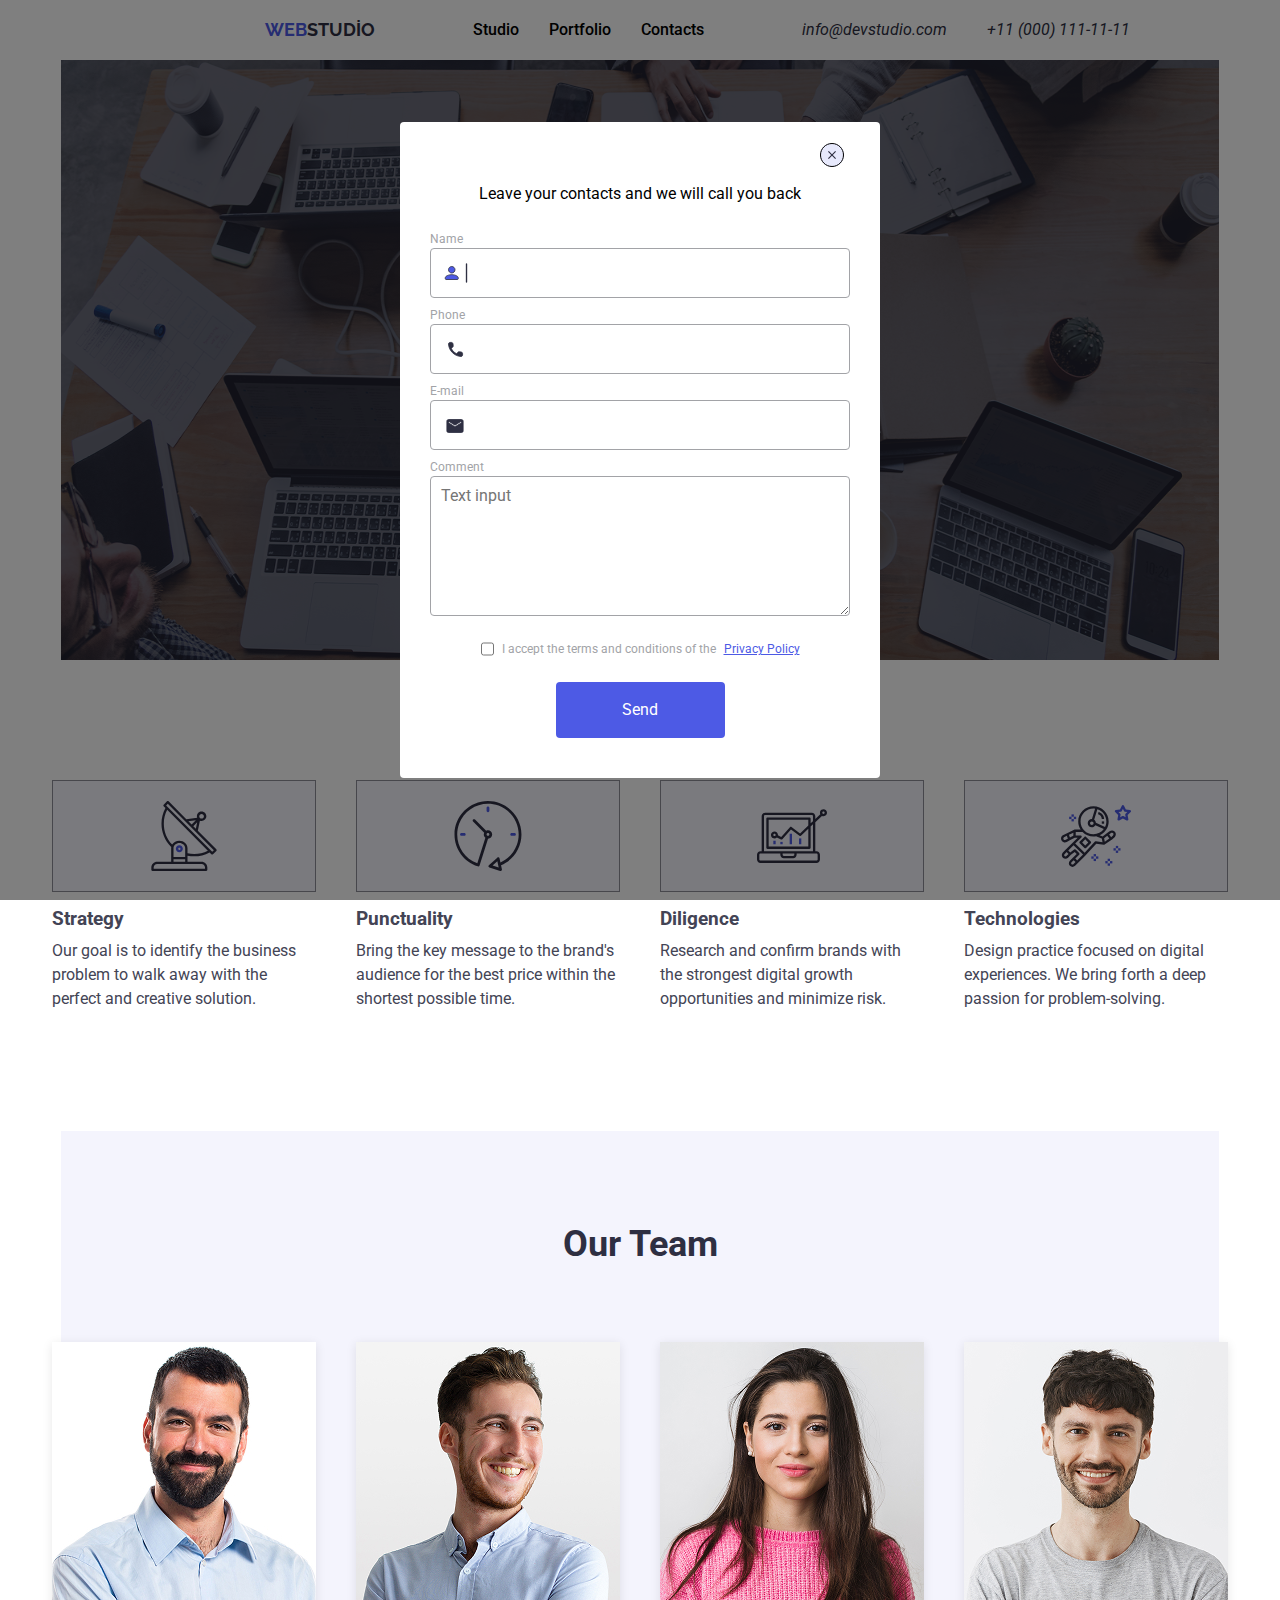
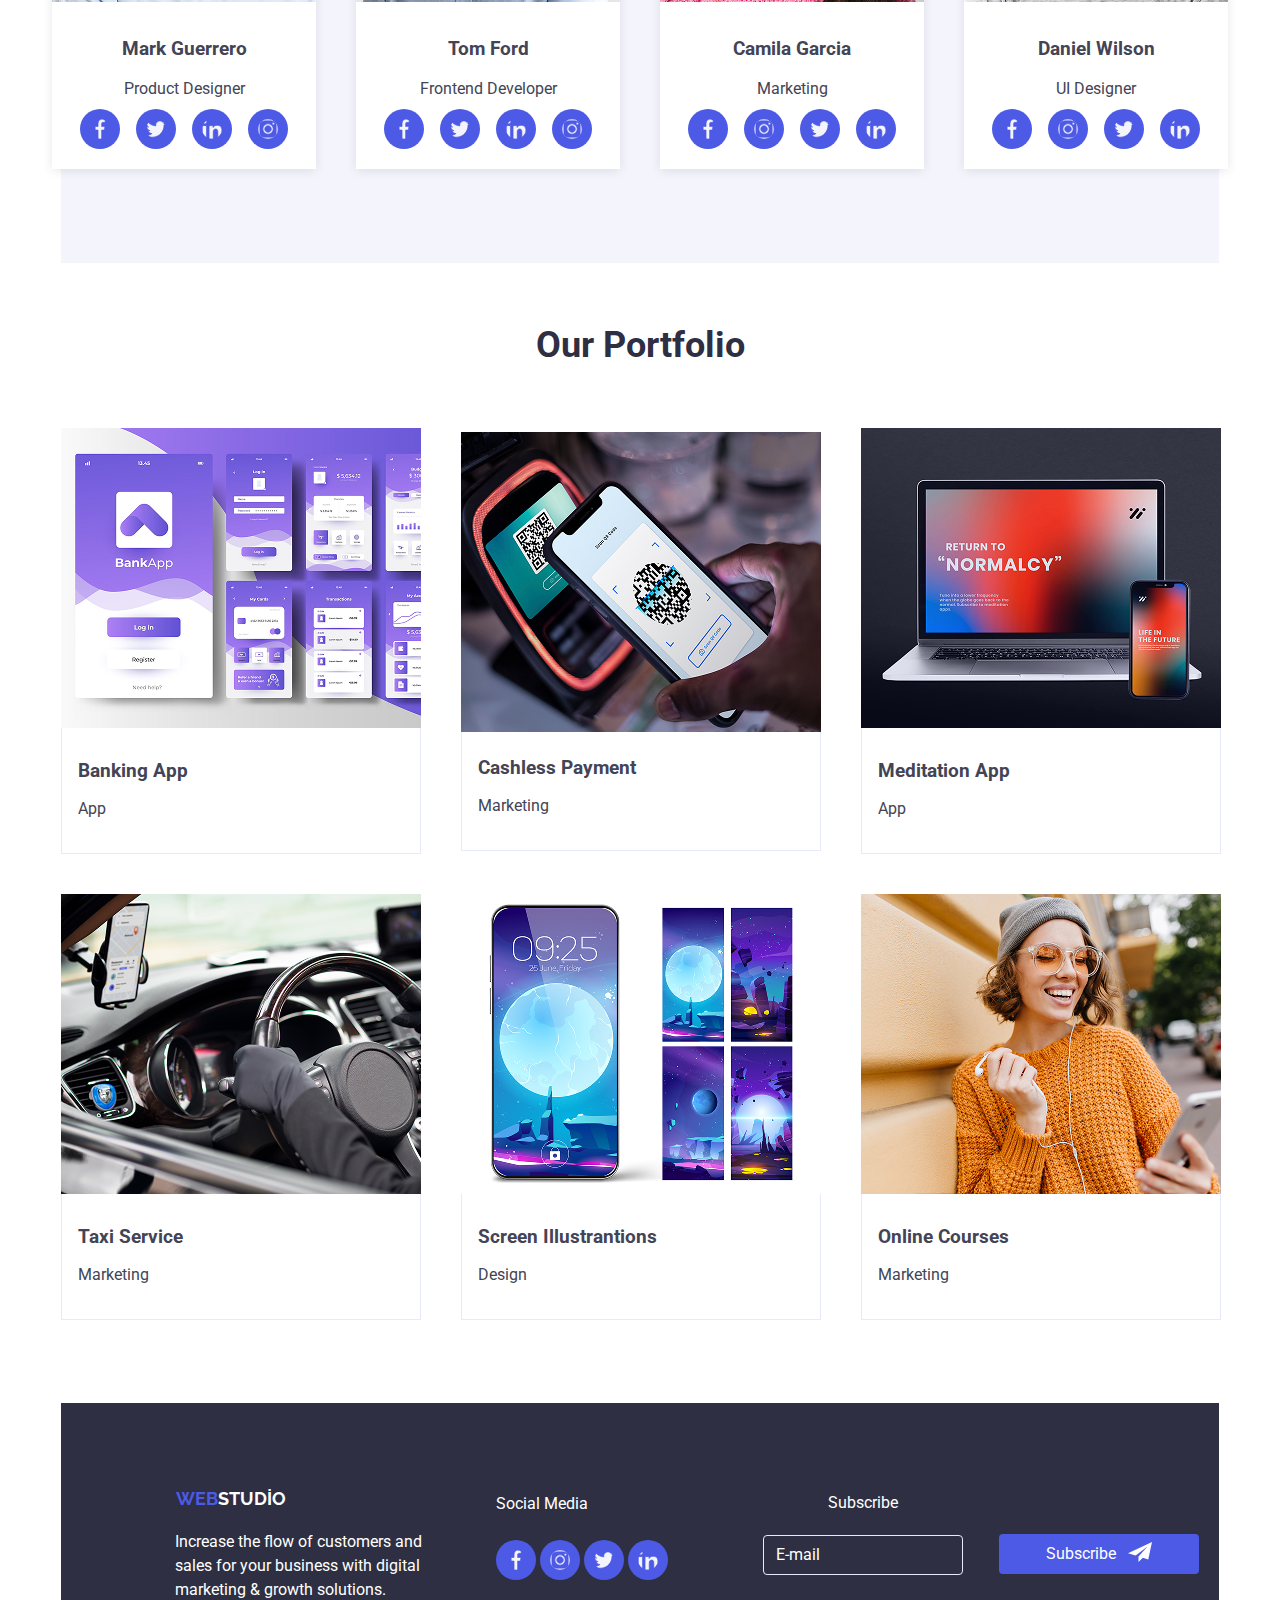
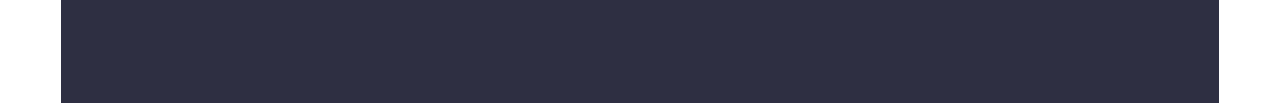
<file: index.html>
<!DOCTYPE html>
<html lang="en">
<head>
  <meta charset="UTF-8" />
  <meta name="viewport" content="width=device-width, initial-scale=1.0" />
  <title>goit-markup-hw-04</title>
  <link rel="stylesheet"
    href="https://cdnjs.cloudflare.com/ajax/libs/modern-normalize/3.0.1/modern-normalize.min.css" />
  <link rel="preconnect" href="https://fonts.googleapis.com">
  <link rel="preconnect" href="https://fonts.gstatic.com" crossorigin>
  <link
    href="https://fonts.googleapis.com/css2?family=Raleway:ital,wght@0,100..900;1,100..900&family=Roboto:ital,wght@0,100..900;1,100..900&display=swap"
    rel="stylesheet">
  <link rel="stylesheet" href="./css/styles.css" />
</head>

<body>
  <div class="container">
  <header>
    <!--logo alanı-->
    <a class="logo" href="/"><span>WEB</span>STUDİO</a>
    <!--logo bitti-->
    <!--menü alanı-->
    <nav>
      <ul class="menu">
        <li class="st"><a href="#">Studio </a></li>
        <li class="port"><a href="#">Portfolio</a></li>
        <li class="cont"><a href="#">Contacts</a></li>
      </ul>
    </nav>
    <!--menü bitti-->
    <!--iletişim-->
    <address>
      <ul>
        <li><a href="#">info@devstudio.com</a></li>
        <li><a href="#">+11 (000) 111-11-11</a></li>
      </ul>
    </address>
    
  </header>
  <main>
    <section class="hero">
      <img class="hero-image" src="./images/people.png" alt="people">
      <h1 class="hero-title">
        Effective Solutions <br />
        for Your Business
      </h1>
      <button class="button">Order Service</button>
    </section>
    <section class="categories">
  <ul class="categories-list">
    <li>
      <div class="category-item-container">
        <div class="icon-container">
                <svg class="icon icon-antenna">
                  <use xlink:href="./images/symbol-defs.svg#icon-antenna"></use>
                </svg>
        <h3>Strategy</h3>
        <p>
          Our goal is to identify the business problem to walk away with the
          perfect and creative solution.
        </p>
      </div>
    </li>
    <li>
      <div class="category-item-container">
        <div class="icon-container">
                <svg class="icon icon-clock">
                  <use xlink:href="./images/symbol-defs.svg#icon-clock"></use>
                </svg>
        <h3>Punctuality</h3>
        <p>
          Bring the key message to the brand's audience for the best price
          within the shortest possible time.
        </p>
        </div>
      </div>
    </li>
    <li>
      <div class="category-item-container">
        <div class="icon-container">
         <svg class="icon icon-diagram">
        <use xlink:href="./images/symbol-defs.svg#icon-diagram"></use>
        </svg>
        <h3>Diligence</h3>
        <p>
          Research and confirm brands with the strongest digital growth
          opportunities and minimize risk.
        </p>
      </div>
      </div>
    </li>
    <li>
      <div class="category-item-container">
        <div class="icon-container">
          <svg class="icon icon-astronaut">
            <use xlink:href="./images/symbol-defs.svg#icon-astronaut"></use>
          </svg>
        <h3>Technologies</h3>
        <p>
          Design practice focused on digital experiences. We bring forth a
          deep passion for problem-solving.
        </p>
        </div>
      </div>
    </li>
  </ul>
</section>
    <section class="team" >
      <h2>Our Team</h2>
      <ul>
        <li>
          <img src="./images/img.jpg" alt="Mark Guerrero" width="264" />
          <div class="teamcontent">
            <h3>Mark Guerrero</h3>
          <p>Product Designer</p>
          <div class="social">
            <svg class="icon icon-facebook">
              <use xlink:href="./images/symbol-defs.svg#icon-facebook"></use>
            </svg>
            <svg class="icon icon-twitter">
              <use xlink:href="./images/symbol-defs.svg#icon-twitter"></use>
            </svg>
            <svg class="icon icon-linkedin">
              <use xlink:href="./images/symbol-defs.svg#icon-linkedin"></use>
            </svg>
            <svg class="icon icon-instagram">
              <use xlink:href="./images/symbol-defs.svg#icon-instagram"></use>
            </svg>
          </div>
      </div>
        </li>
        <li>
          <img src="./images/img(1).jpg" alt="Tom Ford" width="264" />
          <div class="teamcontent">
          <h3>Tom Ford</h3>
          <p>Frontend Developer</p>
          <div class="social">
            <svg class="icon icon-facebook">
              <use xlink:href="/images/symbol-defs.svg#icon-facebook"></use>
            </svg>
            <svg class="icon icon-twitter">
              <use xlink:href="/images/symbol-defs.svg#icon-twitter"></use>
            </svg>
            <svg class="icon icon-linkedin">
              <use xlink:href="/images/symbol-defs.svg#icon-linkedin"></use>
            </svg>
            <svg class="icon icon-instagram">
              <use xlink:href="/images/symbol-defs.svg#icon-instagram"></use>
            </svg>
            </div>
          </div>
          
        </li>
        <li>
          <img src="./images/img(3).jpg" alt="Camila Garcia" width="264" />
          <div class="teamcontent">
          <h3>Camila Garcia</h3>
          <p>Marketing</p>
          <div class="social">
            <svg class="icon icon-facebook">
              <use xlink:href="/images/symbol-defs.svg#icon-facebook"></use>
            </svg>
            <svg class="icon icon-instagram">
              <use xlink:href="/images/symbol-defs.svg#icon-instagram"></use>
            </svg>
            <svg class="icon icon-twitter">
              <use xlink:href="/images/symbol-defs.svg#icon-twitter"></use>
            </svg>
            <svg class="icon icon-linkedin">
              <use xlink:href="/images/symbol-defs.svg#icon-linkedin"></use>
            </svg>
          </div>
          </div>
        </li>
        <li>
          <img src="./images/img(2).jpg" alt="Daniel Wilson" width="264" />
          <div class="teamcontent">
          <h3>Daniel Wilson</h3>
          <p>UI Designer</p>
          <div class="social">
            <svg class="icon icon-facebook">
              <use xlink:href="/images/symbol-defs.svg#icon-facebook"></use>
            </svg>
            <svg class="icon icon-instagram">
              <use xlink:href="/images/symbol-defs.svg#icon-instagram"></use>
            </svg>
            <svg class="icon icon-twitter">
              <use xlink:href="/images/symbol-defs.svg#icon-twitter"></use>
            </svg>
            <svg class="icon icon-linkedin">
              <use xlink:href="/images/symbol-defs.svg#icon-linkedin"></use>
            </svg>
          </div>
          </div>
          
        </li>
      </ul>
    </section>
    <section class="portfolio" >
      <h2>Our Portfolio</h2>
      <ul>
        <li>
          <img src="./images/img(6).jpg" alt="Banking App" width="360" height="300" />
          <div class="content">
          <h3>Banking App</h3>
          <p>App</p></div>
          
        </li>
        <li>
          <div class="normal">
          <img src="./images/img(7).jpg" class="normal" alt="Cashless Payment" width="360" height="300" />
          <div class="hover">
            <p>14 Stylish and User-Friendly App Design Concepts · Task Manager App · Calorie Tracker App · Exotic Fruit Ecommerce App · Cloud Storage App </p>
          </div>
          </div>
          <div class="content">
          <h3>Cashless Payment</h3>
          <p>Marketing</p>
          </div>
        </li>
        <li>
          <img src="./images/img(8).jpg" alt="Meditation App" width="360" height="300" />
          <div class="content">
          <h3>Meditation App</h3>
          <p>App</p>
          </div>
        </li>
      
        <li>
          <img src="./images/img(9).jpg" alt="Taxi Service" width="360" height="300"/>
          <div class="content">
          <h3>Taxi Service</h3>
          <p>Marketing</p>
          </div>
        </li>
        <li>
          <img src="./images/img(10).jpg" alt="Screen Illustrantions" width="360" height="300" />
          <div class="content">
          <h3>Screen Illustrantions</h3>
          <p>Design</p>
          </div>
        </li>
        <li>
          <img src="./images/img(11).jpg" alt="Online Courses" width="360" height="300" />
          <div class="content">
          <h3>Online Courses</h3>
          <p>Marketing</p>
          </div>
        </li>
      </ul>
    </section>
  </main>
  <footer>
    <div class="logo-footer-logo">
    <a class="logo footer-logo" href="/"><span>WEB</span>STUDİO</a>
    </div>
    <div class="end">
      <div class="footer-text">
      <p>
      Increase the flow of customers and sales for your business with digital
      marketing & growth solutions.
    </p>
      </div>
      <div class="p-social">
        <p>Social Media</p>
      <div class="footericons">
        <svg class="icon icon-facebook">
          <use xlink:href="./images/symbol-defs.svg#icon-facebook"></use>
        </svg>
        <svg class="icon icon-instagram">
          <use xlink:href="./images/symbol-defs.svg#icon-instagram"></use>
        </svg>
        <svg class="icon icon-twitter">
          <use xlink:href="./images/symbol-defs.svg#icon-twitter"></use>
        </svg>
        <svg class="icon icon-linkedin">
          <use xlink:href="./images/symbol-defs.svg#icon-linkedin"></use>
        </svg>
      </div>
      </div>
      <div class="footer-form">
        <div class="footer-form-up">
          <label for="email">Subscribe</label>  
          <input type="email" name="email" placeholder="E-mail" />
        </div>
        <button type="submit">Subscribe</button>
        </div>
      </form>
      </div>
    </footer>
<div class="backdrop is-open">
<div class="form">
  <p>Leave your contacts and we will call you back</p>
  <div class="close-icon">
    <svg class="icon icon-close">
    <use xlink:href="./images/symbol-defs.svg#icon-close"></use>
  </svg> 
  </div>
  <form class="form-end">
    <div class="name">
      <label for="name">Name</label>
      <input type="text" name="name" id="name"/>
      <div class="form-icon">
      <svg class="icon icon-name">
        <use xlink:href="./images/symbol-defs.svg#icon-name"></use>
      </svg>
      </div>
    </div>
    <div class="phone">
      <label for="phone">Phone</label>
      <input type="tel" name="phone" id="phone"/>
      <div class="form-icon">
      <svg class="icon icon-phone">
        <use xlink:href="./images/symbol-defs.svg#icon-phone"></use>
      </svg>
    </div>
    </div>
    <div class="email">
      <label for="email">E-mail</label>
      <input type="email" name="email" id="email"/>
      <div class="form-icon">
      <svg class="icon icon-email">
        <use xlink:href="./images/symbol-defs.svg#icon-email"></use>
      </svg>
      </div>
    </div>
    <div class="comment">
      <label for="comment">Comment</label>
      <textarea name="comment" id="comment" rows="10" placeholder="Text input"></textarea>
    </div>
    <div class="privacy-policy">
      <input type="checkbox" id="privacy-policy" required>
      <label for="privacy-policy">
    I accept the terms and conditions of the <span>Privacy Policy</span>
      </label>
  </div>
    <button type="submit">Send</button>
  </form>
</div>
</div>
</body>

</html>
</file>
<file: css/styles.css>
*{
    box-sizing: border-box;
    margin: 0;
    padding: 0;
}

body {
    font-family: "Roboto", sans-serif;
    color: #434455;
    line-height: 1.5;
}


header {
    width: 100%;
    height: 60px;

    display: flex;
    justify-content: space-around;
    align-items: center;
    padding: 0 40px;
}
ul li a:hover {
    color: #404BBF;
}   
address ul li a:hover {
    color: #404BBF;
}
button:hover {
    background-color: #404BBF;
}

.button {
    display: flex;
    justify-content: center;
    align-items: center;
    box-shadow: none;
}


.menu {
    list-style: none;
    display: flex;
    gap: 30px; /* menü elemanları arası boşluk */
    margin: 0;
    padding: 0;
}

.menu li a {
    text-decoration: none;
    color: #000;
    font-weight: 500;
    position: relative;
    padding: 5px 0;
    transition: color 0.3s;
}

/* Alt çizgi */
.menu li a::after {
    content: "";
    position: absolute;
    left: 0;
    bottom: -3px;
    width: 0;
    height: 2px;
    background-color: #404BBF;
    transition: width 0.3s ease;
}

/* Hover olduğunda çizgi gelsin */
.menu li a:hover::after {
    width: 100%;
}

/* Aktif olan menüde çizgi sürekli kalsın */
.menu li.active a::after {
    width: 100%;
}


.logo {
    font-size: 18px;
    color: 2E2F42;
    font-family: "Raleway", sans-serif;
    font-weight: 700;
    text-decoration: none;
    margin-left: 115px;
    line-height: 1.33;
}

.logo span {
    color: #4D5AE5
}

ul {
    display: flex;
    gap: 40px;
}

ul li {
    list-style: none;
}

.hero {
    width: 100%;
    height: 600px;
    display: flex;
    flex-direction: column;
    justify-content: center;
    align-items: center;    
    text-align: center;
    overflow: hidden;
    
}
.hero-image {
    width: 100%;
    height: 100%;
} 

.hero-title {
    width: 1158px;
    height: 600px;
    display: flex;
    justify-content: center;
    align-items: center;
    background-color: rgba(46, 47, 66, 0.7);
    position: absolute;
    
}
.button {
    justify-content: center;
    position: absolute;
    bottom: 50%
}

h1 {
    font-weight: 700;
    font-size: 56px;
    color: #FFFFFF;
    line-height: 1.07;
}

button {
    background-color: #4D5AE5;
    width: 169px;
    height: 56px;
    margin-bottom: 32px;

    border-radius: 4px;
    color: #FFFFFF;
    cursor: pointer;
}

.team {
    background-color: #F4F4FD;
    display: flex;
    justify-content: space-evenly;
    flex-direction: column;
    align-items: center;
    padding: 18px 8px;
    text-align: center;  
    margin-bottom: 60px;
    height: 732px;
    
}

.teamcontent p, h3{
    width: 100%;
    height: 40px;
    display: inline-flex;
    justify-content: center;
    flex-direction: column;    
}
.teamcontent {
    margin: 20px 0;
}
.social{
    display: flex;
    gap: 16px;
    justify-content: center;

}
.social svg {
    width: 100%;
    display: inline-flex;
    justify-content: center;
    width: 40px;
    height: 40px;
    background-color: #4D5AE5;
    padding: 10px;
    border-radius: 50%;
    fill: #FFFFFF;;
    stroke: rgba(77, 90, 229, 1);
    
}
.social svg:hover {
    background-color: rgba(49, 208, 170, 1);
}

.team ul li {
    box-shadow: 0 2px 10px rgba(0, 0, 0, 0.096);
    background-color: #fff;
    
}

.portfolio {
    margin-bottom: 80px;
    display: flex;
    justify-content: space-evenly;
    align-items: center;
    flex-direction: column;
    gap: 60px;
    width: 1158px;
    height: 1000px;
    top: 1868px;
    
}

.portfolio ul {
     width: 100%;
    align-items: center;
    display: grid;
    grid-template-columns: repeat(3, 1fr);
}

.portfolio ul li h3 {
    display: flex;
    justify-content: flex-start;
}


 .content {
   border: 1px solid #E7E9FC;
    border-top: 0;
    padding: 32px 16px 32px 16px;
    margin-top: -10px
 }


h2 {
    font-size: 36px;
    font-weight: 700;
    color: #2E2F42;
    text-align: center;
    line-height: 1.11;
}

span {
    color: #4D5AE5;
}

footer {
    width: 100%;
    height: 300px;
    background-color: #2E2F42;
    align-items: left;
    display: flex;
    justify-content: center;
    flex-direction: column;
}

.end {
    align-items: center;
    width: 100%;
    display: flex;
    justify-content: space-between;
    gap: 8px;
    padding-left: 40px;
}
.logo-footer-logo {
    display: flex;
    align-items: center;
    padding-top: 70px;
    margin-bottom: -60px;
}

.footer-text {
    width: 340px;
    display: flex;
    flex-direction: column;
    align-items: flex-start;
    color: #fff;
    margin-bottom: 8px;
    padding-left: 74px;
}
.p-social {
    display: flex;
    gap: 24px;
    color:#fff;
    flex-direction: column;
    margin-bottom: 60px;

}
.footericons svg {
    background-color: rgba(77, 90, 229, 1);
    border-radius: 50%;
    gap: 24px;
    fill: #FFFFFF;
    stroke: rgba(77, 90, 229, 1);
    padding: 10px;
    width: 40px;
    height: 40px;
}
.footericons svg:hover {
    background-color: rgba(49, 208, 170, 1);
}

.footer-logo {
    color: #fff;
}

a {
    color: #2E2F42;
    text-decoration: none;
}

    
.container {
    max-width: 1158px;
    margin: 0 auto;   

}
.categories {
    height: 100%;
    display: flex;
    justify-content: center;
    align-items: center;
   margin: 80px 40px;


}
.categories ul li {
    width: 100%;
  display: flex;
  justify-content: space-between;
  flex-wrap: wrap;
  gap: 24px;    
  justify-content: center;
  align-items: center;
  margin: 40px 0;
}
.categories h3 {
    align-items: flex-start;
}
.icon-container svg {
    align-items: center;
    justify-content: center;
    width: 64px;
    height: 64px;
    border: 1px solid rgba(142, 143, 153, 1);
   box-sizing: border-box;
   width: 264px;
   height: 112px;
   background-color: rgba(244, 244, 253, 1);
   padding: 20px;
}

.normal {
    width: 360px;
    height: 300px;
    overflow: hidden;
    position: relative;
}
.normal img {
    display: block;
    width: 100%;
    height: auto;
}

.normal .hover {
    position: absolute;
    inset: 0;
    display: flex;
    align-items: center;
    justify-content: center;
    background-color: #404BBF;
    color: #fff;
    transform: translateY(100%);
    transition: transform 250ms ease;

}
.normal:hover .hover {
    transform: translateY(0);
}

.menu li.active a::after {
  width: 100%;
}

.footer-form {
    display: flex;
    align-items: center;
    gap: 16px;
    padding: 20px;
}

.footer-form-up {
    display: flex;
    flex-direction: column;
    align-items: center;
    padding: 20px;
    margin-bottom: 74px;
    gap: 20px;
}

.footer-form-up input::placeholder {
    color: #FFFFFF;
}



.footer-form input {
    padding: 8px 12px;
    border: 1px solid #E7E9FC;
    border-radius: 4px;
    width: 200px;
    height: 40px;
    background-color: #2E2F42;
    
}
.footer-form button {
    display: flex;
    padding: 8px 12px;
    background-color: #4D5AE5;
    color: #fff;
    border: none;
    border-radius: 4px;
    cursor: pointer;
    width: 200px;
    height: 40px;  
    font-size: 16px;
    align-items: center;
    justify-content: center;
    gap: 12px;
}
.footer-form button:hover {
    background-color: #404BBF;
}
.footer-form-up label {
    color: #fff;
    display: flex;
    text-align: left;

}
.footer-form button::after {
    content: url(../images/icon.svg);
}

.form-end {
    display: flex;
    align-items: center;
    position: relative;
    gap: 8px;
    flex-direction: column;
    
}

.form-end button {
    display: flex;
    justify-content: center;
    align-items: center;
    margin: auto;
    border: none;
}
.form-end label {
    display: flex;
    align-items: center;
    gap: 8px;
    color: #a2a3a7;
    font-size: 12px;
}
.form-end input {
    color: black;
    height: 50px;
    padding-left: 38px;
}

.is-open {
    display: flex;
}

.name input {
    border-radius: 4px;
    display: flex;
    align-items: center;
    border: 1px solid #a2a3a7;
    width: 420px;
}
.phone input {
    border-radius: 4px;
    display: flex;
    align-items: center;
   
    border: 1px solid #a2a3a7;
    width: 420px;
}
.email input {
    border-radius: 4px;
    display: flex;
    align-items: center;
    
    border: 1px solid #a2a3a7;
    width: 420px;
}
.comment textarea{
    display: block;
    width: 420px;
    height: 140px;
    border-radius: 4px;
    border: 1px solid #a2a3a7;
    padding: 10px;
}

.privacy-policy {
    display: flex;
    justify-content: center;
    gap: 8px;
    color: #a2a3a7;
    width: auto;
}

.privacy-policy span {
    color: #4D5AE5;
    text-decoration: underline;
}

.form p {
    display: flex;
    color: black;
    margin: 0;
    padding: 20px;
    font-size: 16px;
    font-family: "Roboto", sans-serif;
    width: 400px;
    align-items: center;
    justify-content: center;
    flex-direction: column;
}
.form-end input:focus-within {
    border-color: #404BBF;
    outline: none;
}


.name input:focus-within + .form-icon svg  {
    fill: #404BBF;
    stroke: #404BBF;
    outline: none;
}
.phone input:focus-within + .form-icon svg  {
    fill: #404BBF;
    stroke: #404BBF;
    outline: none;
}
.email input:focus-within + .form-icon svg  {
    fill: #404BBF;
    stroke: #404BBF;
    outline: none;
}
.comment textarea:focus-within  {
    border-color: #404BBF;
    outline: none;
}

.name svg {
    position: absolute;
    width: 26px;
    height: 26px;
    margin-left: 12px;
    top: 6%;
    fill: #2E2F42;
    stroke: #2E2F42;
 }
 .phone svg {
    position: absolute;
    width: 26px;
    height: 26px;
    margin-left: 12px;
    top: 21%;
    fill: #2E2F42;
    stroke: #2E2F42;    
 }
.email svg {
    position: absolute;
    width: 26px;
    height: 26px;
    margin-left: 12px;
    top: 36%;
    fill: #2E2F42;
    stroke: #2E2F42;
 }
.backdrop {
  position: fixed;
  top: 0;
  left: 0;
  width: 100%;
  height: 100%;
  display: flex;
  justify-content: center;
  align-items: center;

  background-color: rgba(0, 0, 0, 0.5); 
  
  opacity: 0;
  visibility: hidden;
  pointer-events: none;
  
  transition: opacity 250ms cubic-bezier(0.4, 0, 0.2, 1),
              visibility 250ms cubic-bezier(0.4, 0, 0.2, 1);
}

.backdrop.is-open {
  opacity: 1;
  visibility: visible;
  pointer-events: auto;
}


.form {
  position: relative;
  width: 90%; 
  max-width: 480px; 
  background-color: white;
  padding: 40px;
  border-radius: 4px;
  
  
  
  transform: scale(0.9);
  transition: transform 250ms cubic-bezier(0.4, 0, 0.2, 1);
}


.backdrop.is-open .form {
  transform: scale(1);
}

.close-icon {
  display: flex;
  width: 24px;
  height: 24px;
  align-items: flex-end;
  margin-left: 380px;
  margin-top: -20px;
}
</file>
